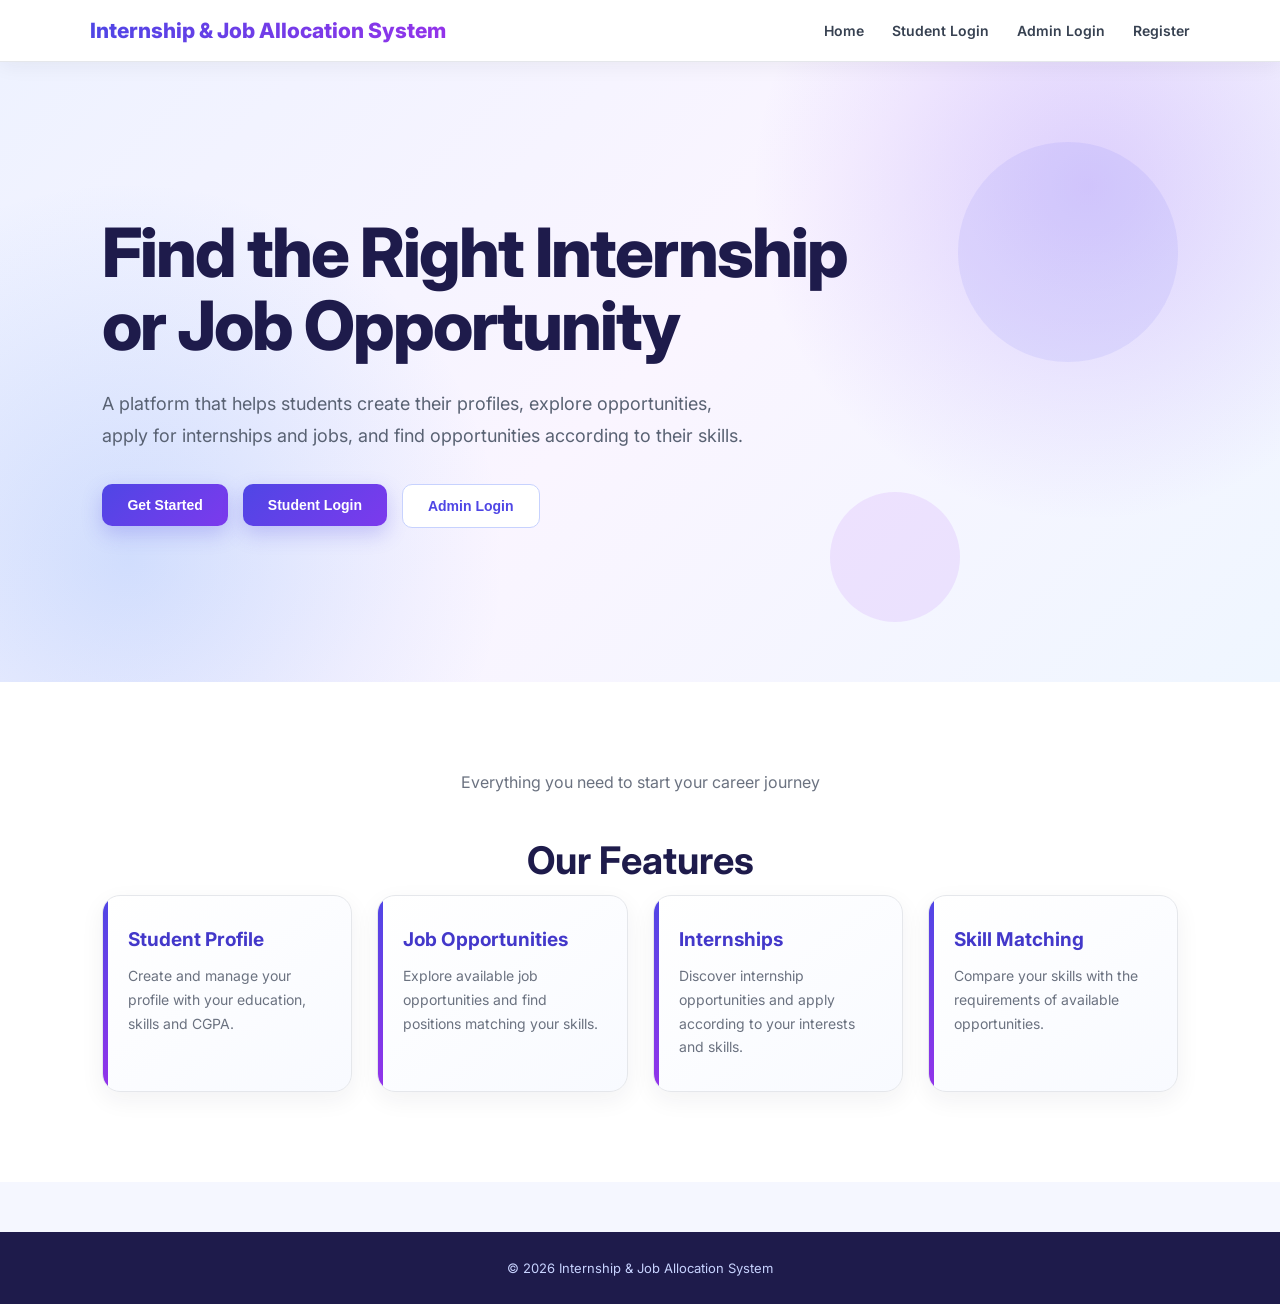
<file: frontend/index.html>
<!DOCTYPE html>
<html lang="en">

<head>
    <meta charset="UTF-8">
    <meta name="viewport" content="width=device-width, initial-scale=1.0">
    <title>Internship & Job Allocation System</title>
    <link rel="stylesheet" href="css/style.css">
</head>

<body>

<header>
    <nav>
        <h2>Internship & Job Allocation System</h2>

        <div>
            <a href="index.html">Home</a>
            <a href="login.html">Student Login</a>
            <a href="admin-login.html">Admin Login</a>
            <a href="register.html">Register</a>
        </div>
    </nav>
</header>

<main>

    <section class="hero">

        <h1>Find the Right Internship or Job Opportunity</h1>

        <p>
            A platform that helps students create their profiles,
            explore opportunities, apply for internships and jobs,
            and find opportunities according to their skills.
        </p>

        <div>
            <a href="register.html">
                <button>Get Started</button>
            </a>

            <a href="login.html">
                <button>Student Login</button>
            </a>

            <a href="admin-login.html">
                <button>Admin Login</button>
            </a>
        </div>

    </section>

    <section class="features">

        <h2>Our Features</h2>

        <div class="feature-container">

            <div class="feature-card">
                <h3>Student Profile</h3>
                <p>
                    Create and manage your profile with your
                    education, skills and CGPA.
                </p>
            </div>

            <div class="feature-card">
                <h3>Job Opportunities</h3>
                <p>
                    Explore available job opportunities and
                    find positions matching your skills.
                </p>
            </div>

            <div class="feature-card">
                <h3>Internships</h3>
                <p>
                    Discover internship opportunities and
                    apply according to your interests and skills.
                </p>
            </div>

            <div class="feature-card">
                <h3>Skill Matching</h3>
                <p>
                    Compare your skills with the requirements
                    of available opportunities.
                </p>
            </div>

        </div>

    </section>

</main>

<footer>
    <p>
        &copy; 2026 Internship & Job Allocation System
    </p>
</footer>

</body>
</html>
</file>
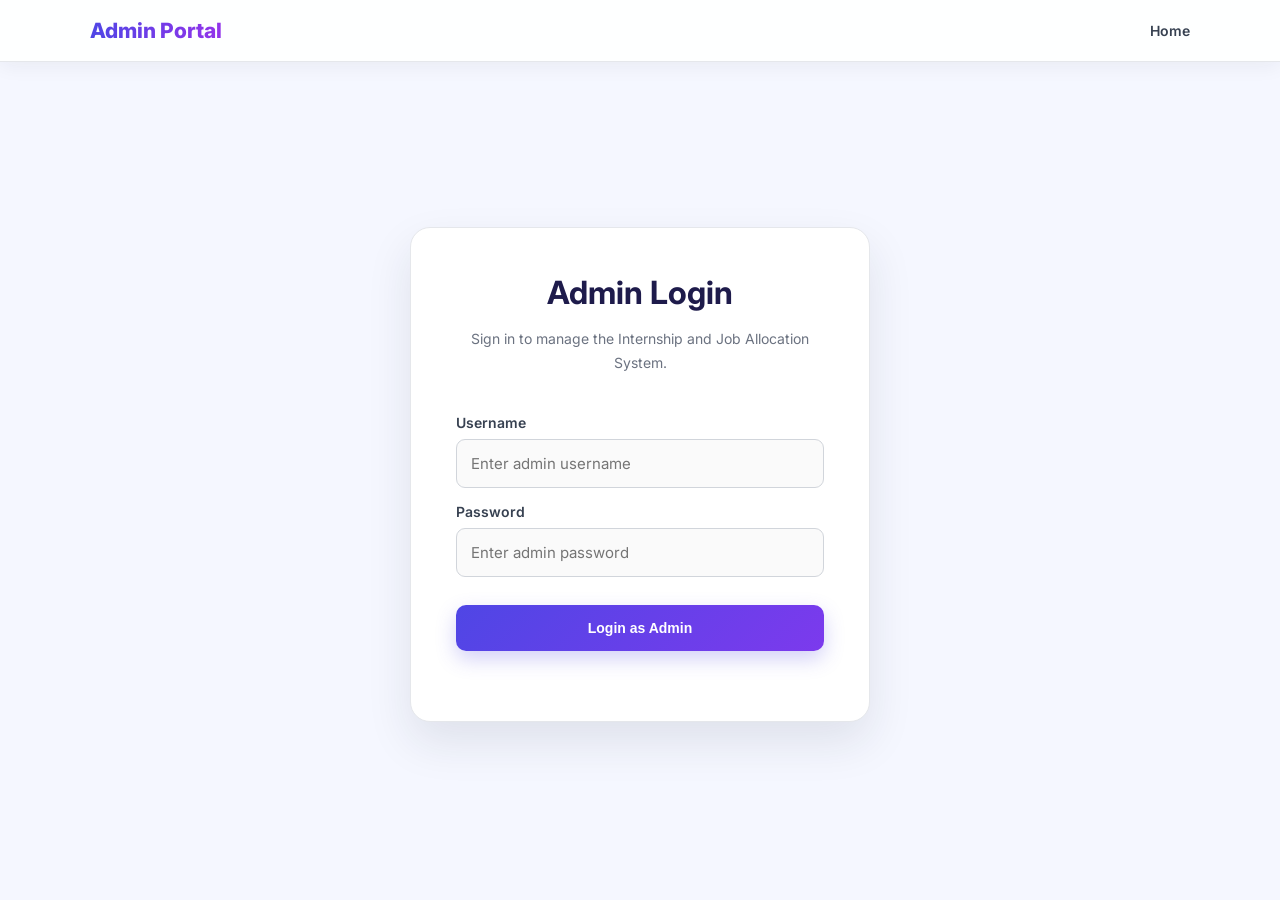
<file: frontend/admin-login.html>
<!DOCTYPE html>
<html lang="en">
<head>
    <meta charset="UTF-8">
    <meta name="viewport" content="width=device-width, initial-scale=1.0">
    <title>Admin Login</title>
    <link rel="stylesheet" href="css/style.css">
</head>

<body>

    <header>
        <nav>
            <h2>Admin Portal</h2>
            <a href="index.html">Home</a>
        </nav>
    </header>

    
<main class="admin-login-page">
    <div class="login-container">

        <h1>Admin Login</h1>

        <p>Sign in to manage the Internship and Job Allocation System.</p>

        <form id="adminLoginForm">
            <label for="username">Username</label>
            <input
                type="text"
                id="username"
                placeholder="Enter admin username"
                required
            >

            <label for="password">Password</label>
            <input
                type="password"
                id="password"
                placeholder="Enter admin password"
                required
            >

            <button type="submit">Login as Admin</button>
        </form>

        <p id="loginMessage"></p>

    </div>
</main>


    <script src="js/admin-login.js"></script>

</body>
</html>
</file>
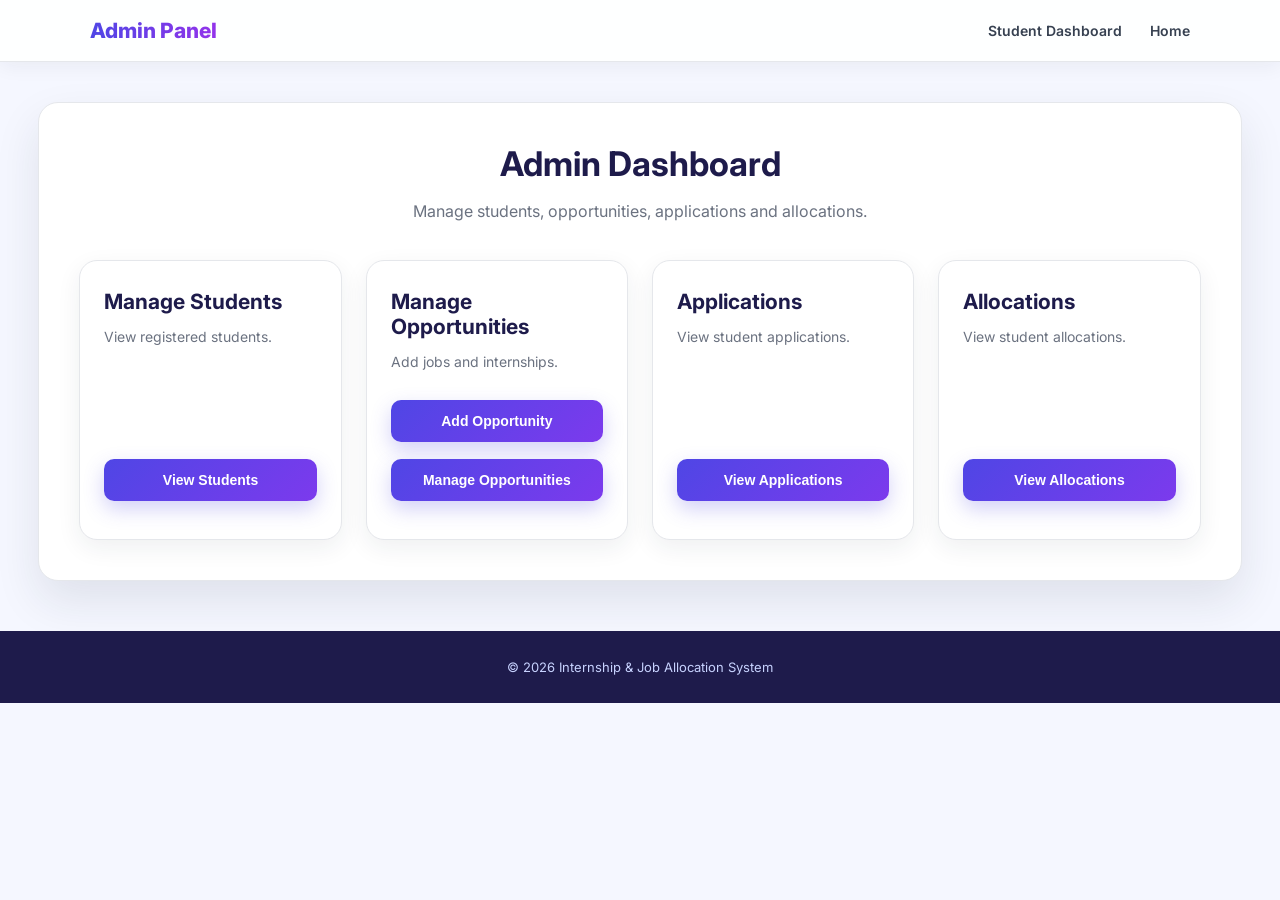
<file: frontend/admin.html>
<!DOCTYPE html>
<html lang="en">
<head>
    <meta charset="UTF-8">
    <meta name="viewport" content="width=device-width, initial-scale=1.0">
    <title>Admin Panel</title>
    <link rel="stylesheet" href="css/style.css">
</head>

<body>

<header>
    <nav>
        <h2>Admin Panel</h2>

        <div>
            <a href="dashboard.html">Student Dashboard</a>
            <a href="index.html">Home</a>
        </div>
    </nav>
</header>

<main>

    <section class="admin-dashboard-container">

        <h1>Admin Dashboard</h1>
        <p>Manage students, opportunities, applications and allocations.</p>

        <div class="dashboard-container">

            <div class="dashboard-card">
                <h2>Manage Students</h2>
                <p>View registered students.</p>
                <button onclick="viewStudents()">View Students</button>
            </div>

            <div class="dashboard-card">
                <h2>Manage Opportunities</h2>
                <p>Add jobs and internships.</p>

                <button onclick="showOpportunityForm()">Add Opportunity</button>
                <button onclick="viewOpportunities()">Manage Opportunities</button>
            </div>

            <div class="dashboard-card">
                <h2>Applications</h2>
                <p>View student applications.</p>
                <button onclick="viewApplications()">View Applications</button>
            </div>

            <div class="dashboard-card">
                <h2>Allocations</h2>
                <p>View student allocations.</p>
                <button onclick="viewAllocations()">View Allocations</button>
            </div>

        </div>

        <!-- Students Popup -->
        <div id="adminModal" class="admin-modal">

            <div class="admin-modal-content">

                <div class="admin-modal-header">
                    <h2 id="adminModalTitle">Registered Students</h2>

                    <button class="close-btn" onclick="closeAdminModal()">
                        &times;
                    </button>
                </div>

                <div id="adminContent" class="admin-modal-body">

                    <form id="opportunityForm" style="display: none;">

                        <label>Company Name</label>
                        <input type="text" id="company_name" required>

                        <label>Opportunity Title</label>
                        <input type="text" id="opportunity_title" required>

                        <label>Opportunity Type</label>
                        <select id="opportunity_type" required>
                            <option value="Internship">Internship</option>
                            <option value="Job">Job</option>
                        </select>

                        <label>Required Skills</label>
                        <input type="text" id="required_skills" placeholder="Python, SQL" required>

                        <label>Minimum CGPA</label>
                        <input type="number" id="minimum_cgpa" min="0" max="10" step="0.01" required>

                        <label>Location</label>
                        <input type="text" id="location" required>

                        <button type="submit">Save Opportunity</button>

                    </form>

                </div>

            </div>

        </div>

    </section>

</main>

<footer>
    <p>&copy; 2026 Internship & Job Allocation System</p>
</footer>

<script src="js/admin.js"></script>

</body>
</html>
</file>
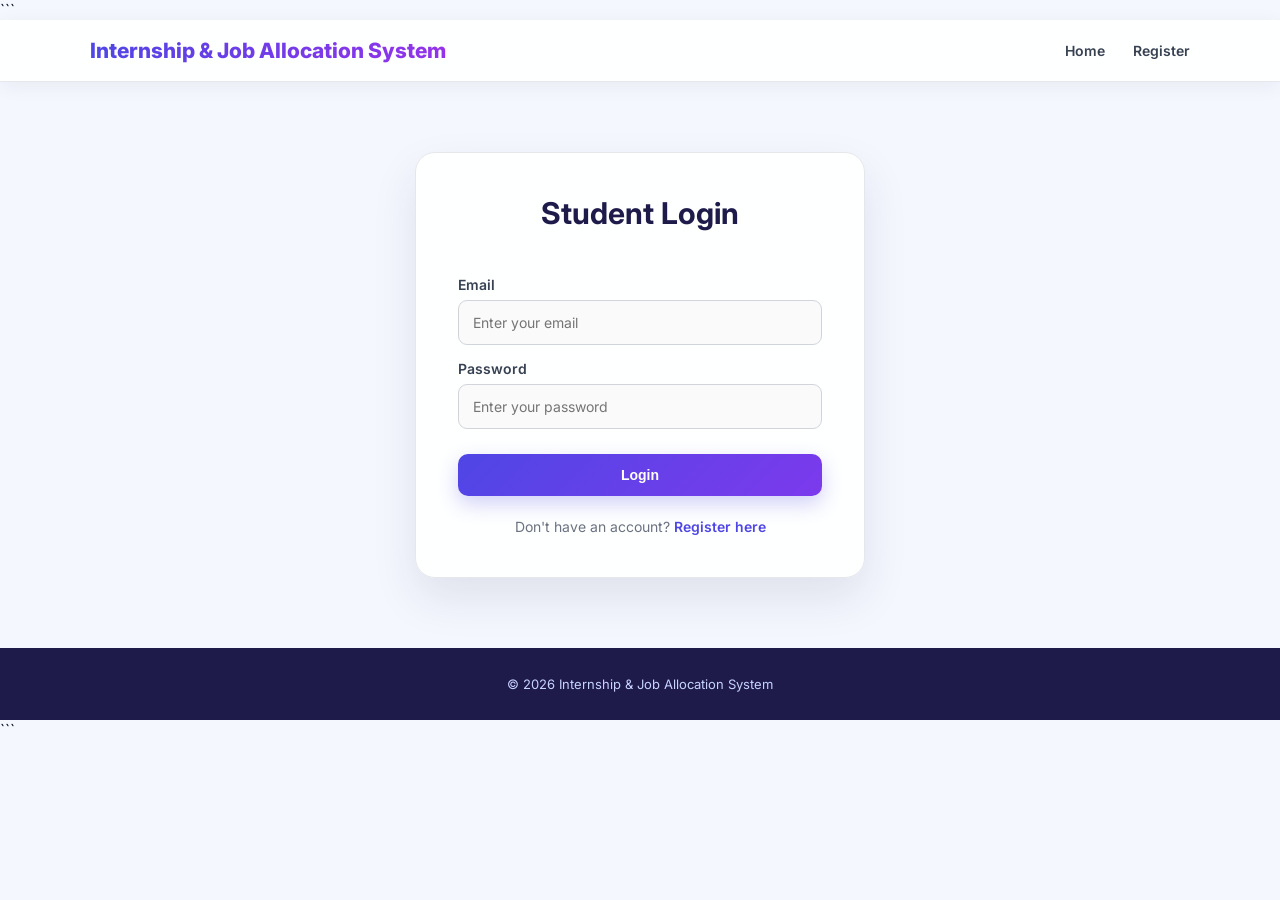
<file: frontend/applications.html>
<!DOCTYPE html>
<html lang="en">
<head>
    <meta charset="UTF-8">
    <meta name="viewport" content="width=device-width, initial-scale=1.0">
    <title>My Applications</title>
    <link rel="stylesheet" href="css/style.css">
</head>

<body>

<header>
    <nav>
        <h2>My Applications</h2>

        <div>
            <a href="dashboard.html">Dashboard</a>
            <a href="jobs.html">Jobs</a>
            <a href="internships.html">Internships</a>
            <a href="profile.html">Profile</a>
        </div>
    </nav>
</header>

<main>
    <section class="opportunities">

        <h1>My Applications</h1>

        <div class="job-container" id="applicationsContainer">
            <p>Loading applications...</p>
        </div>

    </section>
</main>

<footer>
    <p>&copy; 2026 Internship & Job Allocation System</p>
</footer>

<script src="js/applications.js"></script>

</body>
</html>
</file>
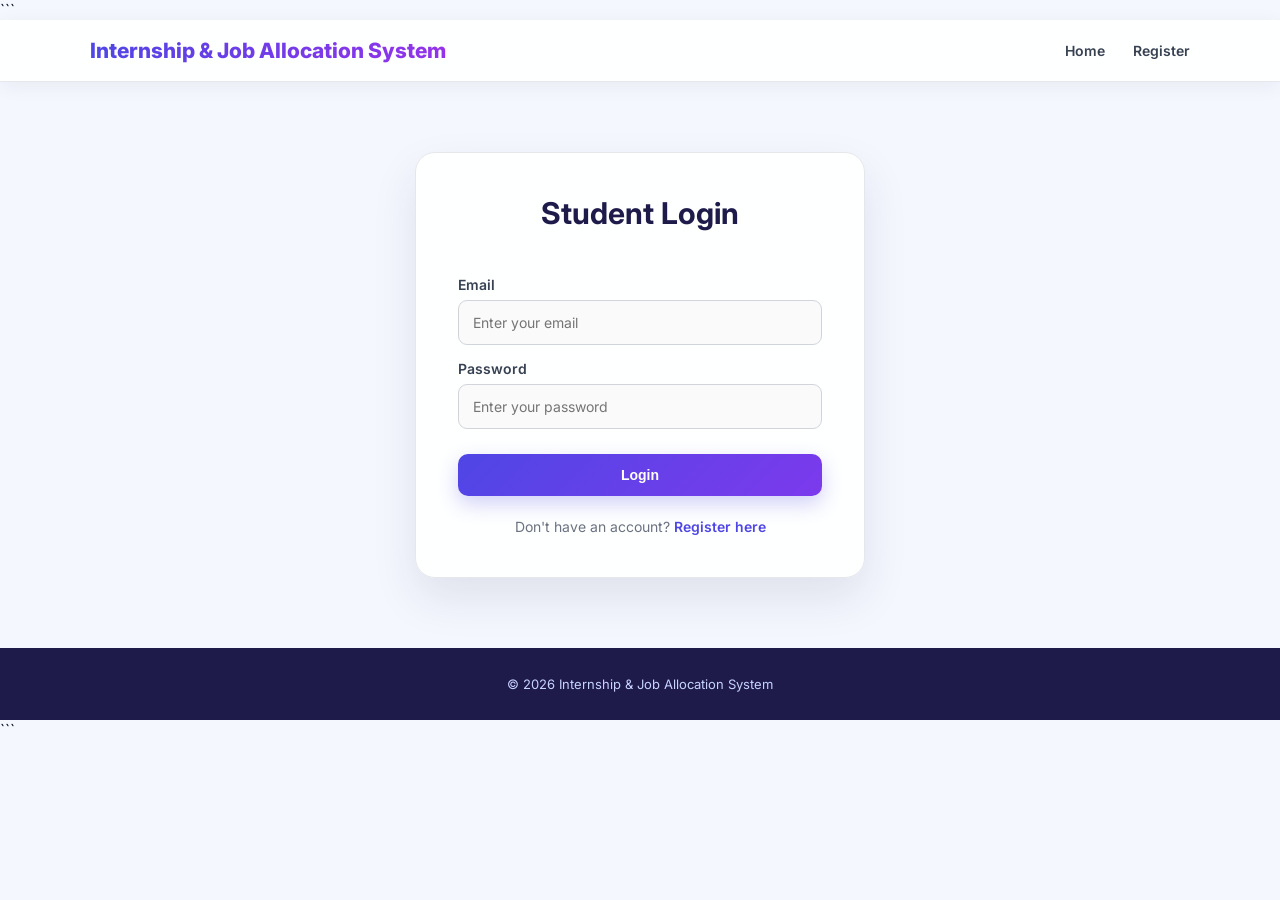
<file: frontend/dashboard.html>
<!DOCTYPE html>
<html lang="en">
<head>
    <meta charset="UTF-8">
    <meta name="viewport" content="width=device-width, initial-scale=1.0">
    <title>Student Dashboard</title>
    <link rel="stylesheet" href="css/style.css">
</head>

<body>

<header>
    <nav>
        <h2>Student Dashboard</h2>

        <div>
            <a href="dashboard.html">Dashboard</a>
            <a href="jobs.html">Jobs</a>
            <a href="internships.html">Internships</a>
            <a href="profile.html">Profile</a>
            <a href="index.html" id="logout">Logout</a>
        </div>
    </nav>
</header>

<main>
    <section class="dashboard">

        <h1 id="welcomeMessage">Welcome, Student!</h1>

        <p>
            Manage your profile, explore opportunities and
            track your applications.
        </p>

        <div class="dashboard-container">

            <div class="dashboard-card">
                <h3>My Profile</h3>
                <p>View and update your student information.</p>
                <a href="profile.html">View Profile</a>
            </div>

            <div class="dashboard-card">
                <h3>Available Jobs</h3>
                <p>Explore available job opportunities.</p>
                <a href="jobs.html">View Jobs</a>
            </div>

            <div class="dashboard-card">
                <h3>Available Internships</h3>
                <p>Explore available internship opportunities.</p>
                <a href="internships.html">View Internships</a>
            </div>

            <div class="dashboard-card">
                <h3>Applications</h3>
                <p>Track the status of your applications.</p>
                <a href="applications.html">View Applications</a>
            </div>

        </div>

    </section>
</main>

<footer>
    <p>&copy; 2026 Internship & Job Allocation System</p>
</footer>

<script src="js/dashboard.js"></script>

</body>
</html>
</file>
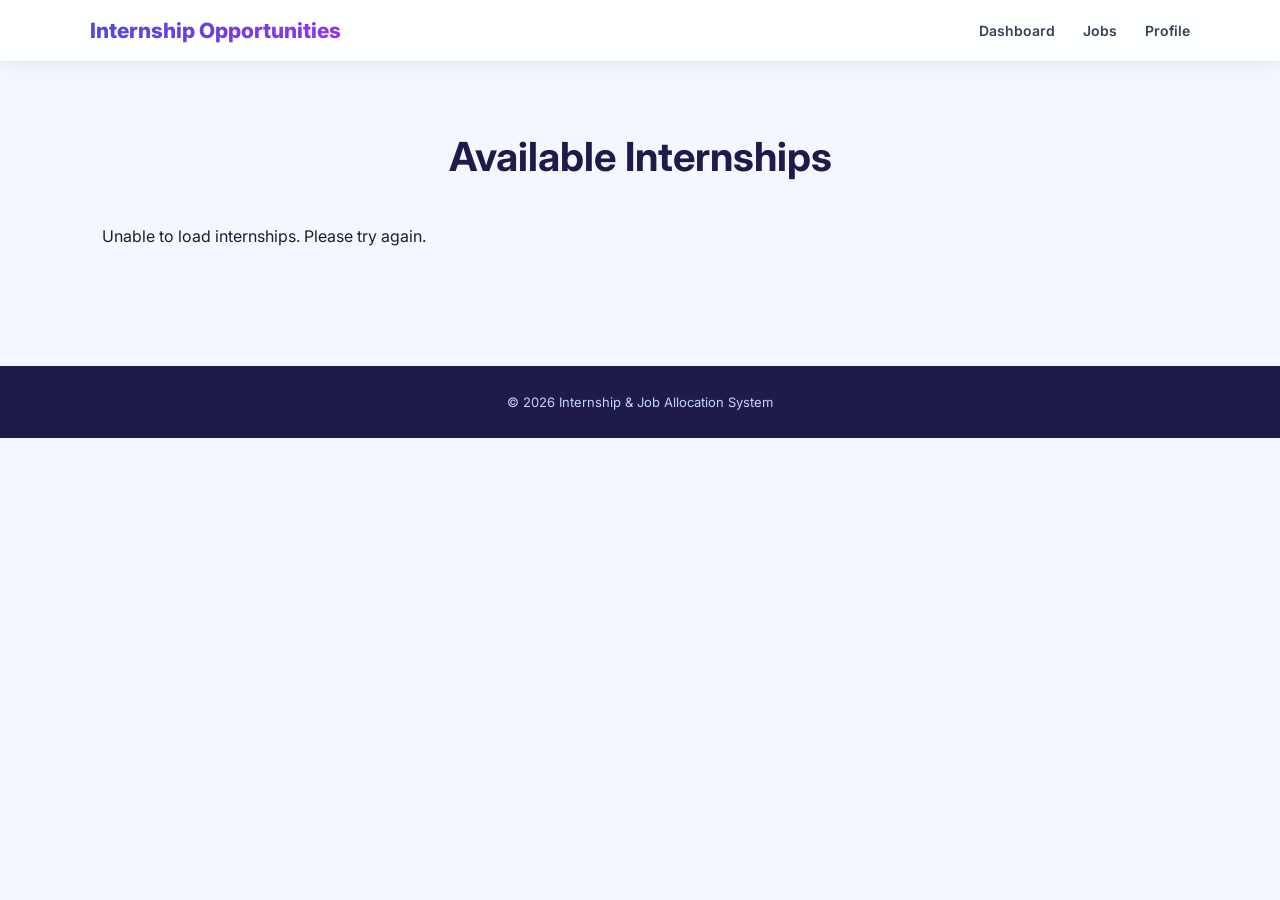
<file: frontend/internships.html>
<!DOCTYPE html>
<html lang="en">
<head>
    <meta charset="UTF-8">
    <meta name="viewport" content="width=device-width, initial-scale=1.0">
    <title>Internship Opportunities</title>
    <link rel="stylesheet" href="css/style.css">
</head>

<body>

<header>
    <nav>
        <h2>Internship Opportunities</h2>

        <div>
            <a href="dashboard.html">Dashboard</a>
            <a href="jobs.html">Jobs</a>
            <a href="profile.html">Profile</a>
        </div>
    </nav>
</header>

<main>
    <section class="opportunities">

        <h1>Available Internships</h1>

        <div class="job-container" id="internshipContainer">
            <p>Loading internships...</p>
        </div>

    </section>
</main>

<footer>
    <p>&copy; 2026 Internship & Job Allocation System</p>
</footer>

<script src="js/internship.js"></script>

</body>
</html>
</file>
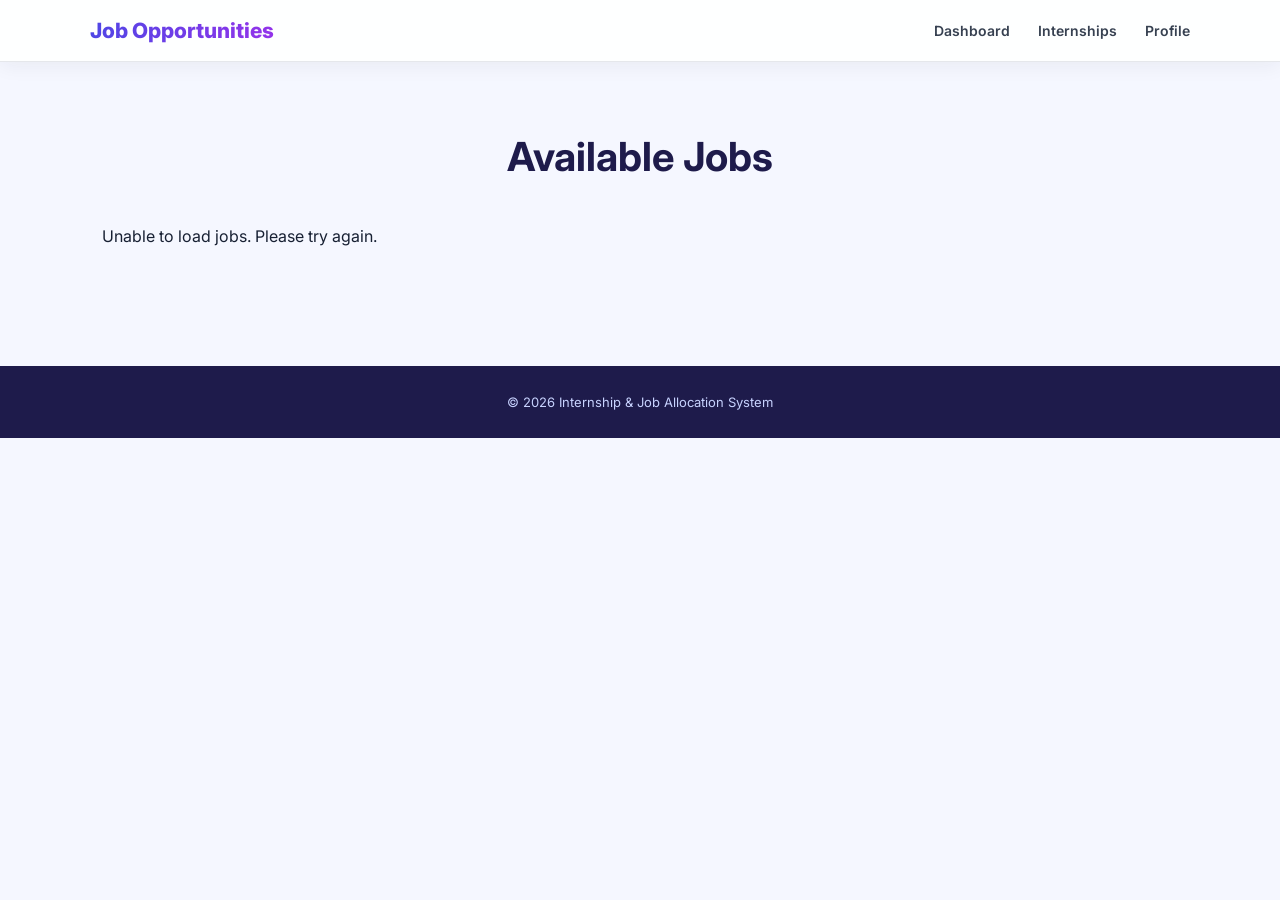
<file: frontend/jobs.html>
<!DOCTYPE html>
<html lang="en">
<head>
    <meta charset="UTF-8">
    <meta name="viewport" content="width=device-width, initial-scale=1.0">
    <title>Job Opportunities</title>
    <link rel="stylesheet" href="css/style.css">
</head>

<body>

<header>
    <nav>
        <h2>Job Opportunities</h2>

        <div>
            <a href="dashboard.html">Dashboard</a>
            <a href="internships.html">Internships</a>
            <a href="profile.html">Profile</a>
        </div>
    </nav>
</header>

<main>
    <section class="opportunities">

        <h1>Available Jobs</h1>

        <div class="job-container" id="jobContainer">
            <p>Loading jobs...</p>
        </div>

    </section>
</main>

<footer>
    <p>&copy; 2026 Internship & Job Allocation System</p>
</footer>

<script src="js/jobs.js"></script>

</body>
</html>
</file>
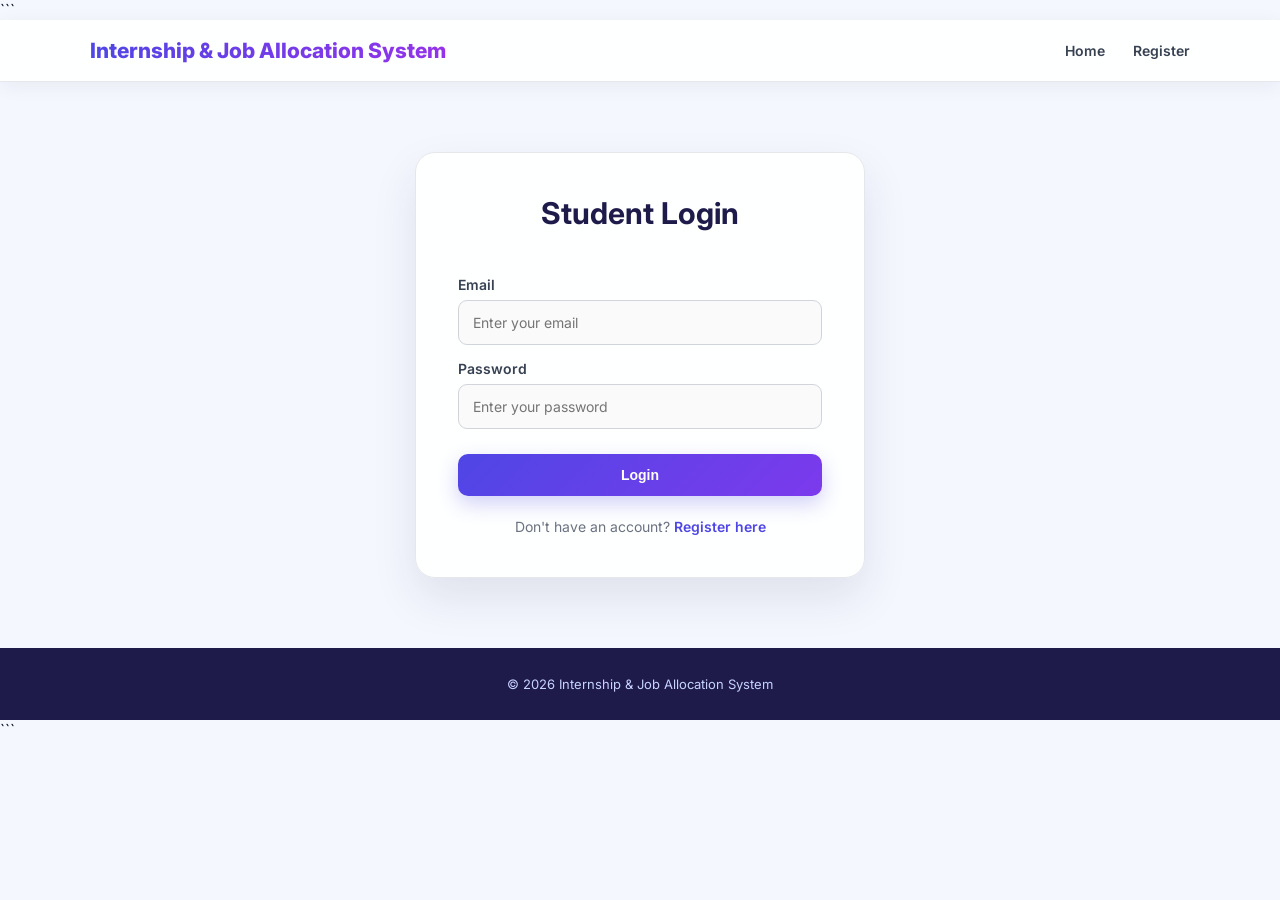
<file: frontend/login.html>
<!DOCTYPE html>

<html lang="en">
<head>
    <meta charset="UTF-8">
    <meta name="viewport" content="width=device-width, initial-scale=1.0">
    <title>Student Login</title>
    <link rel="stylesheet" href="css/style.css">
</head>

<body>

```
<header>
    <nav>
        <h2>Internship & Job Allocation System</h2>

        <div>
            <a href="index.html">Home</a>
            <a href="register.html">Register</a>
        </div>
    </nav>
</header>

<main>

    <section class="form-container">

        <h1>Student Login</h1>

        <form id="loginForm">

            <label for="email">Email</label>
            <input
                type="email"
                id="email"
                name="email"
                placeholder="Enter your email"
                required
            >

            <label for="password">Password</label>
            <input
                type="password"
                id="password"
                name="password"
                placeholder="Enter your password"
                required
            >

            <button type="submit">Login</button>

        </form>

        <p>
            Don't have an account?
            <a href="register.html">Register here</a>
        </p>

    </section>

</main>

<footer>
    <p>&copy; 2026 Internship & Job Allocation System</p>
</footer>

<script src="js/login.js"></script>
```

</body>
</html>
</file>
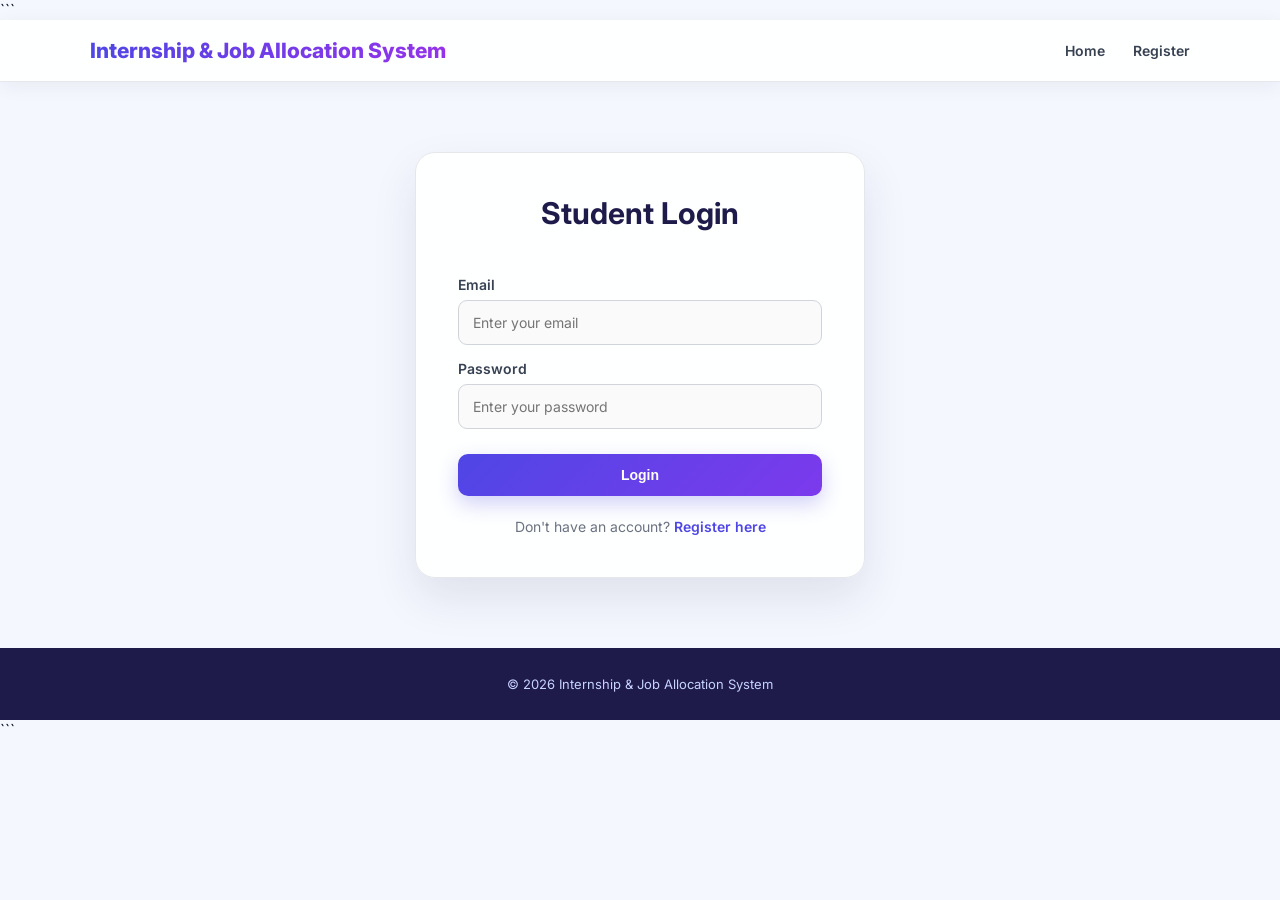
<file: frontend/profile.html>
<!DOCTYPE html>
<html lang="en">
<head>
    <meta charset="UTF-8">
    <meta name="viewport" content="width=device-width, initial-scale=1.0">
    <title>Student Profile</title>
    <link rel="stylesheet" href="css/style.css">
</head>

<body>

<header>
    <nav>
        <h2>Student Profile</h2>

        <div>
            <a href="dashboard.html">Dashboard</a>
            <a href="jobs.html">Jobs</a>
            <a href="internships.html">Internships</a>
        </div>
    </nav>
</header>

<main>
    <section class="profile-container">

        <h1>My Profile</h1>

<p class="student-id">
    Student ID: <span id="studentIdDisplay"></span>
</p>

        <form id="profileForm">

            <label for="name">Full Name</label>
            <input type="text" id="name" required>

            <label for="email">Email</label>
            <input type="email" id="email" required>

            <label for="tenth_percentage">10th Percentage (%)</label>
<input type="number" id="tenth_percentage"
       step="0.01" min="0" max="100" required>

<label for="twelfth_percentage">12th Percentage (%)</label>
<input type="number" id="twelfth_percentage"
       step="0.01" min="0" max="100" required>

<label for="qualification">College Qualification</label>
<input type="text" id="qualification"
       placeholder="e.g. BCA, B.Tech, B.Sc." required>

            <label for="cgpa">CGPA</label>
            <input type="number" id="cgpa"
                   step="0.01" min="0" max="10" required>

            <label for="skills">Skills</label>
            <textarea id="skills" rows="5" required></textarea>


            <button type="submit">Update Profile</button>

        </form>

    </section>
</main>

<footer>
    <p>&copy; 2026 Internship & Job Allocation System</p>
</footer>

<script src="js/profile.js"></script>

</body>
</html>
</file>
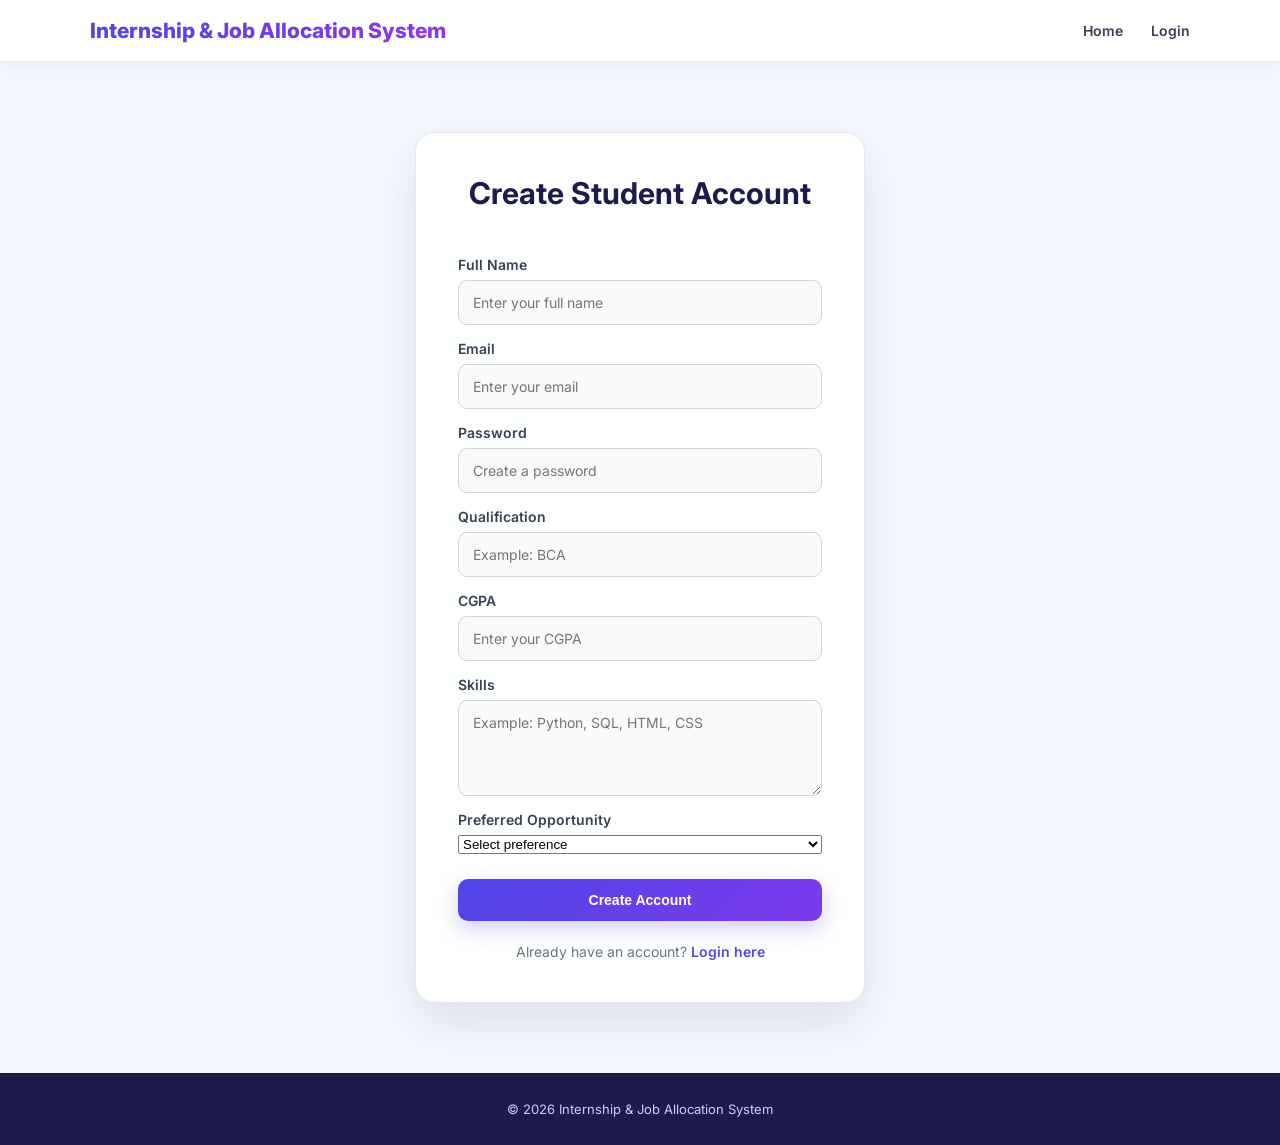
<file: frontend/register.html>
<!DOCTYPE html>
<html lang="en">
<head>
    <meta charset="UTF-8">
    <meta name="viewport" content="width=device-width, initial-scale=1.0">
    <title>Student Registration</title>
    <link rel="stylesheet" href="css/style.css">
</head>

<body>

<header>
    <nav>
        <h2>Internship & Job Allocation System</h2>

        <div>
            <a href="index.html">Home</a>
            <a href="login.html">Login</a>
        </div>
    </nav>
</header>

<main>
    <section class="form-container">

        <h1>Create Student Account</h1>

        <form id="registerForm">

            <label for="name">Full Name</label>
            <input type="text" id="name" name="name"
                   placeholder="Enter your full name" required>

            <label for="email">Email</label>
            <input type="email" id="email" name="email"
                   placeholder="Enter your email" required>

            <label for="password">Password</label>
            <input type="password" id="password" name="password"
                   placeholder="Create a password" required>

            <label for="qualification">Qualification</label>
            <input type="text" id="qualification" name="qualification"
                   placeholder="Example: BCA" required>

            <label for="cgpa">CGPA</label>
            <input type="number" id="cgpa" name="cgpa"
                   placeholder="Enter your CGPA"
                   step="0.01" min="0" max="10" required>

            <label for="skills">Skills</label>
            <textarea id="skills" name="skills"
                      placeholder="Example: Python, SQL, HTML, CSS"
                      rows="4" required></textarea>

            <label for="preferred_type">Preferred Opportunity</label>
            <select id="preferred_type" name="preferred_type" required>
                <option value="">Select preference</option>
                <option value="Internship">Internship</option>
                <option value="Job">Job</option>
            </select>

            <button type="submit">Create Account</button>

        </form>

        <p>
            Already have an account?
            <a href="login.html">Login here</a>
        </p>

    </section>
</main>

<footer>
    <p>&copy; 2026 Internship & Job Allocation System</p>
</footer>

<script src="js/register.js"></script>

</body>
</html>
</file>
<file: frontend/css/style.css>
@import url('https://fonts.googleapis.com/css2?family=Inter:wght@400;500;600;700;800&display=swap');

/* ================= GLOBAL ================= */

* {
    margin: 0;
    padding: 0;
    box-sizing: border-box;
}

body {
    font-family: 'Inter', sans-serif;
    background: #f5f7ff;
    color: #172033;
    min-height: 100vh;
}

/* ================= NAVBAR ================= */

header {
    background: rgba(255, 255, 255, 0.95);
    border-bottom: 1px solid #e5e7eb;
    padding: 18px 7%;
    position: sticky;
    top: 0;
    z-index: 1000;
    box-shadow: 0 4px 20px rgba(31, 41, 55, 0.06);
}

nav {
    display: flex;
    align-items: center;
    justify-content: space-between;
}

nav h2 {
    font-size: 21px;
    font-weight: 800;
    background: linear-gradient(90deg, #4f46e5, #9333ea);
    background-clip: text;
    -webkit-background-clip: text;
    -webkit-text-fill-color: transparent;
}

nav div {
    display: flex;
    align-items: center;
    gap: 28px;
}

nav a {
    color: #374151;
    text-decoration: none;
    font-size: 14px;
    font-weight: 600;
    transition: 0.3s;
}

nav a:hover {
    color: #6366f1;
}

/* ================= HERO ================= */

.hero {
    min-height: 620px;
    padding: 100px 8%;
    position: relative;
    overflow: hidden;

    background:
        radial-gradient(
            circle at 85% 20%,
            rgba(139, 92, 246, 0.25),
            transparent 28%
        ),
        radial-gradient(
            circle at 10% 80%,
            rgba(59, 130, 246, 0.20),
            transparent 30%
        ),
        linear-gradient(135deg, #eef2ff, #faf5ff, #eff6ff);

    display: flex;
    flex-direction: column;
    justify-content: center;
}

.hero::before {
    content: "";
    width: 220px;
    height: 220px;
    border-radius: 50%;
    background: rgba(99, 102, 241, 0.10);
    position: absolute;
    right: 8%;
    top: 80px;
}

.hero::after {
    content: "";
    width: 130px;
    height: 130px;
    border-radius: 50%;
    background: rgba(168, 85, 247, 0.12);
    position: absolute;
    right: 25%;
    bottom: 60px;
}

.hero h1 {
    max-width: 780px;
    font-size: clamp(42px, 6vw, 68px);
    line-height: 1.08;
    font-weight: 800;
    letter-spacing: -2px;
    color: #1e1b4b;
    position: relative;
    z-index: 2;
}

.hero h1 span {
    background: linear-gradient(90deg, #4f46e5, #9333ea);
    background-clip: text;
    -webkit-background-clip: text;
    -webkit-text-fill-color: transparent;
}

.hero p {
    max-width: 650px;
    margin-top: 25px;
    font-size: 18px;
    line-height: 1.8;
    color: #596273;
    position: relative;
    z-index: 2;
}

.hero div {
    margin-top: 32px;
    display: flex;
    gap: 15px;
    position: relative;
    z-index: 2;
}

/* ================= BUTTONS ================= */

button {
    border: none;
    padding: 13px 25px;
    border-radius: 10px;
    cursor: pointer;
    font-size: 14px;
    font-weight: 700;
    color: white;
    background: linear-gradient(135deg, #4f46e5, #7c3aed);
    box-shadow: 0 8px 20px rgba(79, 70, 229, 0.25);
    transition: all 0.3s ease;
}

button:hover {
    transform: translateY(-3px);
    box-shadow: 0 13px 25px rgba(79, 70, 229, 0.35);
}

.hero a:last-child button {
    background: white;
    color: #4f46e5;
    border: 1px solid #c7d2fe;
    box-shadow: none;
}

/* ================= FEATURES ================= */

.features {
    padding: 90px 8%;
    background: white;
}

.features > h2 {
    text-align: center;
    font-size: 38px;
    color: #1e1b4b;
    margin-bottom: 12px;
}

.features::before {
    content: "Everything you need to start your career journey";
    display: block;
    text-align: center;
    color: #6b7280;
    margin-bottom: 45px;
}

.feature-container {
    display: grid;
    grid-template-columns: repeat(4, 1fr);
    gap: 25px;
}

.feature-card {
    padding: 32px 25px;
    background: linear-gradient(145deg, #ffffff, #f8faff);
    border: 1px solid #e5e7eb;
    border-radius: 18px;
    box-shadow: 0 8px 25px rgba(31, 41, 55, 0.06);
    transition: all 0.35s ease;
    position: relative;
    overflow: hidden;
}

.feature-card::before {
    content: "";
    position: absolute;
    width: 5px;
    height: 100%;
    left: 0;
    top: 0;
    background: linear-gradient(#4f46e5, #9333ea);
}

.feature-card:hover {
    transform: translateY(-9px);
    box-shadow: 0 18px 35px rgba(79, 70, 229, 0.14);
}

.feature-card h3 {
    color: #4338ca;
    font-size: 19px;
    margin-bottom: 13px;
}

.feature-card p {
    color: #6b7280;
    line-height: 1.7;
    font-size: 14px;
}

/* ================= FORM ================= */

.form-container,
.profile-container {
    width: 450px;
    max-width: 92%;
    margin: 70px auto;
    padding: 42px;
    background: rgba(255, 255, 255, 0.95);
    border: 1px solid #e5e7eb;
    border-radius: 20px;
    box-shadow: 0 20px 45px rgba(31, 41, 55, 0.10);
}

.form-container h1,
.profile-container h1 {
    text-align: center;
    font-size: 30px;
    color: #1e1b4b;
    margin-bottom: 30px;
}

form {
    display: flex;
    flex-direction: column;
}

label {
    margin-top: 15px;
    margin-bottom: 7px;
    color: #374151;
    font-size: 14px;
    font-weight: 600;
}

input,
textarea {
    width: 100%;
    padding: 13px 14px;
    border: 1px solid #d1d5db;
    border-radius: 9px;
    font-family: inherit;
    font-size: 14px;
    outline: none;
    transition: 0.25s;
    background: #fafafa;
}

input:focus,
textarea:focus {
    background: white;
    border-color: #6366f1;
    box-shadow: 0 0 0 4px #eef2ff;
}

.form-container button,
.profile-container button {
    margin-top: 25px;
}

.form-container p {
    text-align: center;
    margin-top: 22px;
    color: #6b7280;
    font-size: 14px;
}

.form-container a {
    color: #4f46e5;
    text-decoration: none;
    font-weight: 600;
}

/* ================= DASHBOARD ================= */

.dashboard {
    padding: 70px 8%;
}

.dashboard h1 {
    font-size: 42px;
    color: #1e1b4b;
    margin-bottom: 8px;
}

.dashboard > p {
    color: #6b7280;
    font-size: 16px;
    margin-bottom: 40px;
}

.dashboard-container {
    display: grid;
    grid-template-columns: repeat(4, 1fr);
    gap: 22px;
}

.dashboard-card {
    background: white;
    padding: 30px;
    border-radius: 18px;
    border: 1px solid #e5e7eb;
    box-shadow: 0 8px 25px rgba(31, 41, 55, 0.07);
    transition: 0.3s;
}

.dashboard-card:hover {
    transform: translateY(-7px);
    border-color: #c7d2fe;
    box-shadow: 0 16px 30px rgba(79, 70, 229, 0.12);
}

.dashboard-card h3 {
    color: #4338ca;
    margin-bottom: 12px;
}

.dashboard-card p {
    color: #6b7280;
    line-height: 1.6;
    font-size: 14px;
    margin-bottom: 20px;
}

.dashboard-card a {
    color: #4f46e5;
    text-decoration: none;
    font-weight: 700;
    font-size: 14px;
}

/* ================= JOBS & INTERNSHIPS ================= */

.opportunities {
    padding: 70px 8%;
}

.opportunities h1 {
    text-align: center;
    font-size: 40px;
    color: #1e1b4b;
    margin-bottom: 45px;
}

.job-container,
.internship-container {
    display: grid;
    grid-template-columns: repeat(3, 1fr);
    gap: 28px;
}

.job-card,
.internship-card {
    background: white;
    padding: 30px;
    border-radius: 18px;
    border: 1px solid #e5e7eb;
    border-top: 5px solid #6366f1;
    box-shadow: 0 9px 28px rgba(31, 41, 55, 0.07);
    transition: 0.3s;
}

.job-card:hover,
.internship-card:hover {
    transform: translateY(-8px);
    box-shadow: 0 18px 35px rgba(79, 70, 229, 0.14);
}

.job-card h2,
.internship-card h2 {
    color: #312e81;
    font-size: 21px;
    margin-bottom: 18px;
}

.job-card p,
.internship-card p {
    color: #6b7280;
    font-size: 14px;
    margin-bottom: 11px;
    line-height: 1.5;
}

.job-card strong,
.internship-card strong {
    color: #374151;
}

.job-card button,
.internship-card button {
    margin-top: 18px;
}

/* ================= FOOTER ================= */

footer {
    margin-top: 50px;
    padding: 28px;
    text-align: center;
    color: #c7d2fe;
    background: #1e1b4b;
}

footer p {
    font-size: 13px;
}

/* ================= RESPONSIVE ================= */

@media (max-width: 1050px) {
    .feature-container,
    .dashboard-container {
        grid-template-columns: repeat(2, 1fr);
    }

    .job-container,
    .internship-container {
        grid-template-columns: repeat(2, 1fr);
    }
}

@media (max-width: 700px) {
    header {
        padding: 16px 5%;
    }

    nav {
        flex-direction: column;
        gap: 15px;
    }

    nav div {
        gap: 15px;
        flex-wrap: wrap;
        justify-content: center;
    }

    .hero {
        padding: 70px 7%;
        min-height: 560px;
    }

    .hero h1 {
        font-size: 40px;
    }

    .hero p {
        font-size: 16px;
    }

    .hero div {
        flex-direction: column;
        width: 100%;
        max-width: 220px;
    }

    .feature-container,
    .dashboard-container,
    .job-container,
    .internship-container {
        grid-template-columns: 1fr;
    }

    .features,
    .dashboard,
    .opportunities {
        padding: 60px 6%;
    }
}

/* ================= ADMIN POPUP MODAL ================= */

.admin-modal {
    display: none;
    position: fixed;
    z-index: 1000;
    inset: 0;
    background: rgba(15, 23, 42, 0.65);
    backdrop-filter: blur(5px);
    justify-content: center;
    align-items: center;
    padding: 20px;
}

.admin-modal-content {
    background: white;
    width: 90%;
    max-width: 1000px;
    max-height: 90vh;
    border-radius: 16px;
    padding: 25px;
    overflow: hidden;
    box-shadow: 0 20px 60px rgba(0, 0, 0, 0.25);
    animation: popupOpen 0.25s ease;
    display: flex;
    flex-direction: column;
}

.admin-modal-header {
    display: flex;
    justify-content: space-between;
    align-items: center;
    margin-bottom: 20px;
    border-bottom: 1px solid #e5e7eb;
    padding-bottom: 15px;
}

.admin-modal-header h2 {
    color: #4338ca;
    margin: 0;
}

.close-btn {
    background: #fee2e2;
    color: #dc2626;
    border: none;
    border-radius: 50%;
    width: 38px;
    height: 38px;
    font-size: 25px;
    cursor: pointer;
}

.close-btn:hover {
    background: #fecaca;
}

.admin-modal-body {
    overflow: auto;
    max-height: 75vh;
    padding-bottom: 30px;
}

.admin-modal-body table {
    width: 100%;
    border-collapse: collapse;
    min-width: 650px;
}

.admin-modal-body th {
    background: #4f46e5;
    color: white;
    padding: 13px;
    text-align: left;
}

.admin-modal-body td {
    padding: 12px;
    border-bottom: 1px solid #e5e7eb;
    color: #374151;
}

.admin-modal-body tr:hover {
    background: #f3f4f6;
}

@keyframes popupOpen {
    from {
        opacity: 0;
        transform: translateY(15px) scale(0.97);
    }

    to {
        opacity: 1;
        transform: translateY(0) scale(1);
    }
}

#opportunityForm {
    padding-bottom: 25px;
}

#opportunityForm button {
    display: block;
    width: 100%;
    margin: 25px 0;
    padding: 15px;
    background: #4f46e5;
    color: white;
    font-size: 16px;
    cursor: pointer;
}

/* ================= ADMIN LOGIN PAGE ================= */

.login-container {
    width: min(92%, 480px);
    margin: clamp(35px, 8vh, 85px) auto;
    padding: clamp(25px, 5vw, 45px);
    background: #ffffff;
    border: 1px solid #e5e7eb;
    border-radius: 20px;
    box-shadow: 0 20px 45px rgba(31, 41, 55, 0.10);
}

.login-container h1 {
    text-align: center;
    font-size: clamp(25px, 3vw, 32px);
    color: #1e1b4b;
    margin-bottom: 15px;
}

.login-container > p {
    text-align: center;
    color: #6b7280;
    font-size: 14px;
    line-height: 1.7;
    margin-bottom: 25px;
}

.login-container label {
    margin-top: 15px;
    margin-bottom: 8px;
    color: #374151;
    font-size: 14px;
    font-weight: 600;
}

.login-container input {
    width: 100%;
    min-width: 0;
    padding: 14px;
    border: 1px solid #d1d5db;
    border-radius: 9px;
    font-size: 15px;
}

.login-container button {
    width: 100%;
    margin-top: 28px;
    padding: 15px;
}

.login-container #loginMessage {
    margin-top: 18px;
    text-align: center;
    overflow-wrap: anywhere;
}

.admin-login-page {
    min-height: calc(100vh - 75px);
    display: flex;
    justify-content: center;
    align-items: center;
    padding: 35px 20px;
}

.admin-login-page .login-container {
    width: 100%;
    max-width: 460px;
    margin: 0;
}

@media (max-width: 600px) {
    .login-container {
        margin: 35px auto;
        padding: 25px 20px;
    }

    .login-container h1 {
        font-size: 25px;
    }

    .login-container button {
        padding: 13px;
    }
}

/* ================= ADMIN DASHBOARD RESPONSIVE FIX ================= */

.admin-dashboard-container {
    width: 94%;
    max-width: 1400px;
    margin: 40px auto;
    padding: 40px;
    background: #ffffff;
    border: 1px solid #e5e7eb;
    border-radius: 20px;
    box-shadow: 0 20px 45px rgba(31, 41, 55, 0.10);
}

.admin-dashboard-container > h1 {
    text-align: center;
    font-size: clamp(26px, 3vw, 34px);
    color: #1e1b4b;
    margin-bottom: 15px;
}

.admin-dashboard-container > p {
    text-align: center;
    color: #6b7280;
    margin-bottom: 35px;
    line-height: 1.6;
}

.admin-dashboard-container .dashboard-container {
    display: grid;
    grid-template-columns: repeat(4, minmax(0, 1fr));
    gap: 24px;
    width: 100%;
}

.admin-dashboard-container .dashboard-card {
    min-width: 0;
    min-height: 280px;
    padding: 28px 24px;
    display: flex;
    flex-direction: column;
    align-items: flex-start;
    background: #ffffff;
    border: 1px solid #e5e7eb;
    border-radius: 18px;
    box-shadow: 0 8px 25px rgba(31, 41, 55, 0.07);
}

.admin-dashboard-container .dashboard-card h2 {
    font-size: 21px;
    color: #1e1b4b;
    margin-bottom: 12px;
}

.admin-dashboard-container .dashboard-card p {
    color: #6b7280;
    font-size: 14px;
    line-height: 1.6;
    margin-bottom: 20px;
}

.admin-dashboard-container .dashboard-card button {
    width: 100%;
    margin-top: auto;
    margin-bottom: 10px;
}

/* Admin dashboard tablet layout */
@media (max-width: 1000px) {
    .admin-dashboard-container .dashboard-container {
        grid-template-columns: repeat(2, minmax(0, 1fr));
    }
}

/* Admin dashboard mobile layout */
@media (max-width: 600px) {
    .admin-dashboard-container {
        width: 94%;
        padding: 22px 16px;
        margin: 25px auto;
    }

    .admin-dashboard-container .dashboard-container {
        grid-template-columns: 1fr;
    }

    .admin-dashboard-container .dashboard-card {
        min-height: auto;
        padding: 22px;
    }
}
</file>
